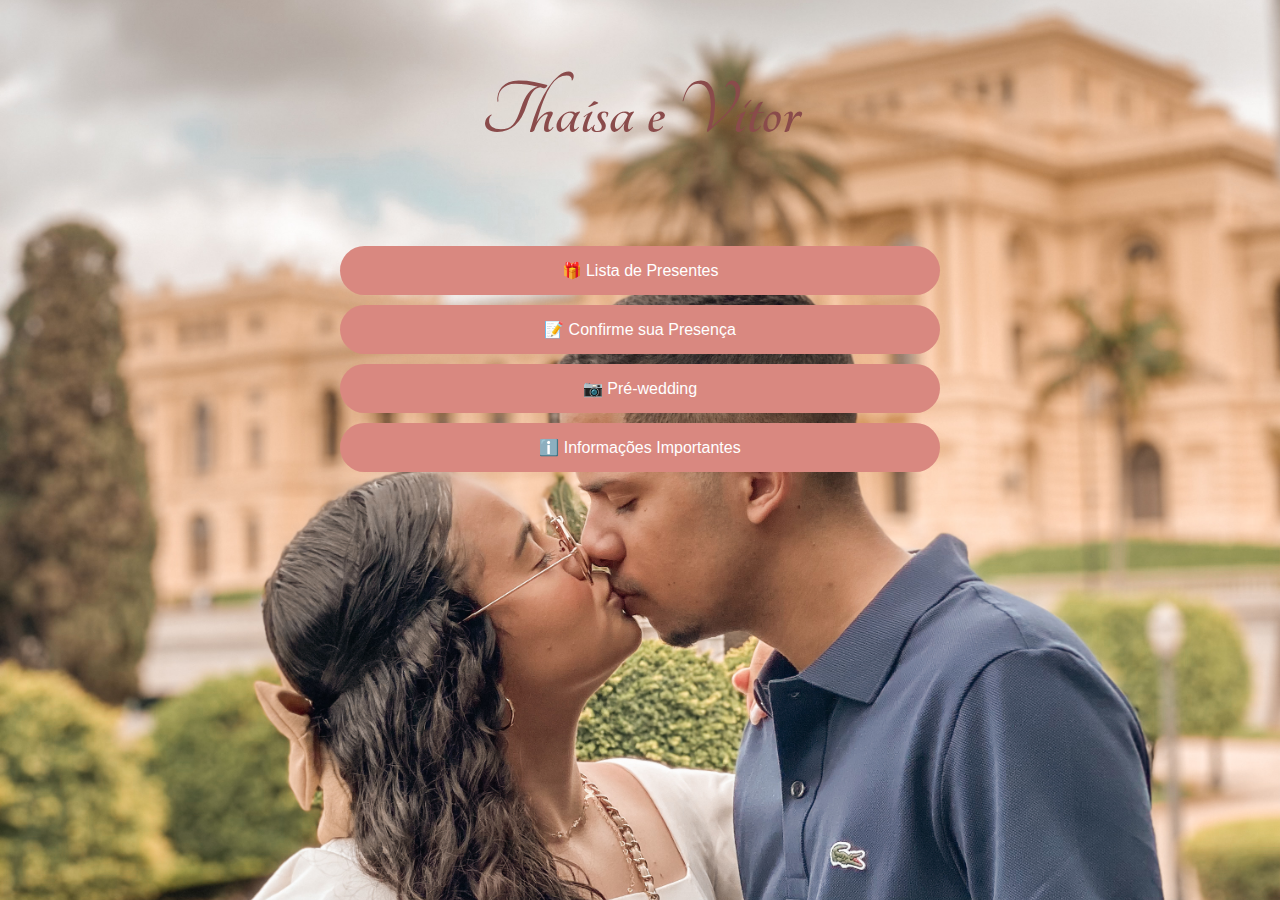
<file: index.html>
<!DOCTYPE html>
<html lang="pt-BR">
<head>
    <meta charset="UTF-8">
    <meta name="viewport" content="width=device-width, initial-scale=1.0">
    <title>Thayza e Vitor</title>
    <link rel="stylesheet" href="styles.css">
    <link rel="preconnect" href="https://fonts.googleapis.com">
    <link rel="preconnect" href="https://fonts.gstatic.com" crossorigin>
    <link href="https://fonts.googleapis.com/css2?family=Tangerine:wght@400;700&display=swap" rel="stylesheet">
</head>
<body>
   
    <div class="container">
        <header>
            <h1>Thaísa e Vitor</h1>
        </header>
        <nav>
            <button class="botao" onclick="irPara('lista-presentes.html')">🎁 Lista de Presentes</button>
            <button class="botao" onclick="irPara('confirme-presenca.html')">📝 Confirme sua Presença</button>
            <button class="botao" onclick="irPara('pre_wedding.html')">📷 Pré-wedding</button>
            <button class="botao" onclick="irPara('informacoes.html')">ℹ️ Informações Importantes</button>
        </nav>
    </div>

    <script>
        function irPara(pagina) {
            window.location.href = pagina;
        }
    </script>
</body>
</html>
</file>
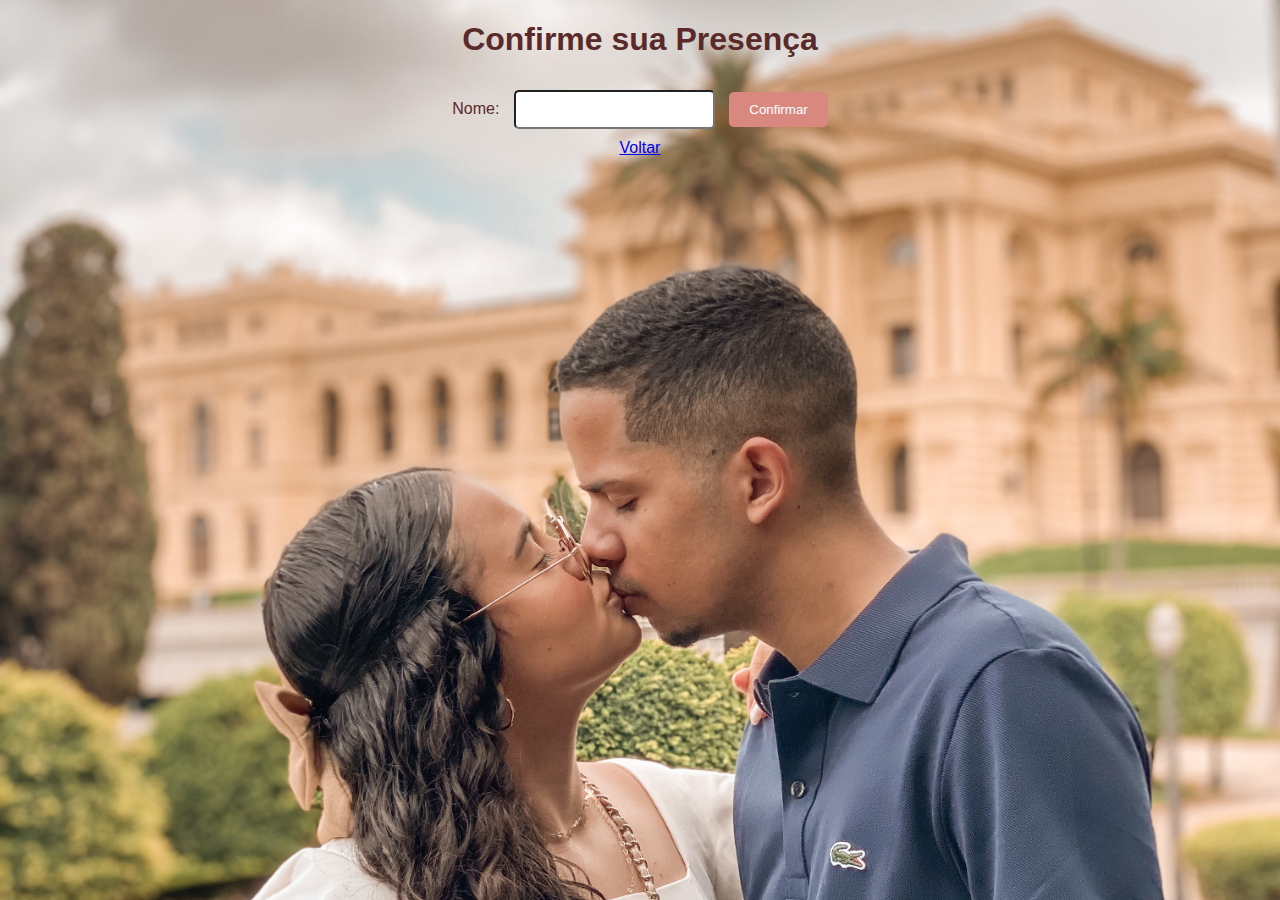
<file: confirme-presenca.html>
<!DOCTYPE html>
<html lang="pt-BR">
<head>
    <meta charset="UTF-8">
    <meta name="viewport" content="width=device-width, initial-scale=1.0">
    <title>Confirme sua Presença</title>
    <link rel="stylesheet" href="styles-presenca.css">
</head>
<body>
    <div class="container">
        <h1>Confirme sua Presença</h1>
        <form>
            <label for="nome">Nome:</label>
            <input type="text" id="nome" name="nome" required>
            <button type="submit">Confirmar</button>
        </form>
    </div>
    <footer>
        <a href="index.html">Voltar</a>
    </footer>
</body>
</html>
</file>
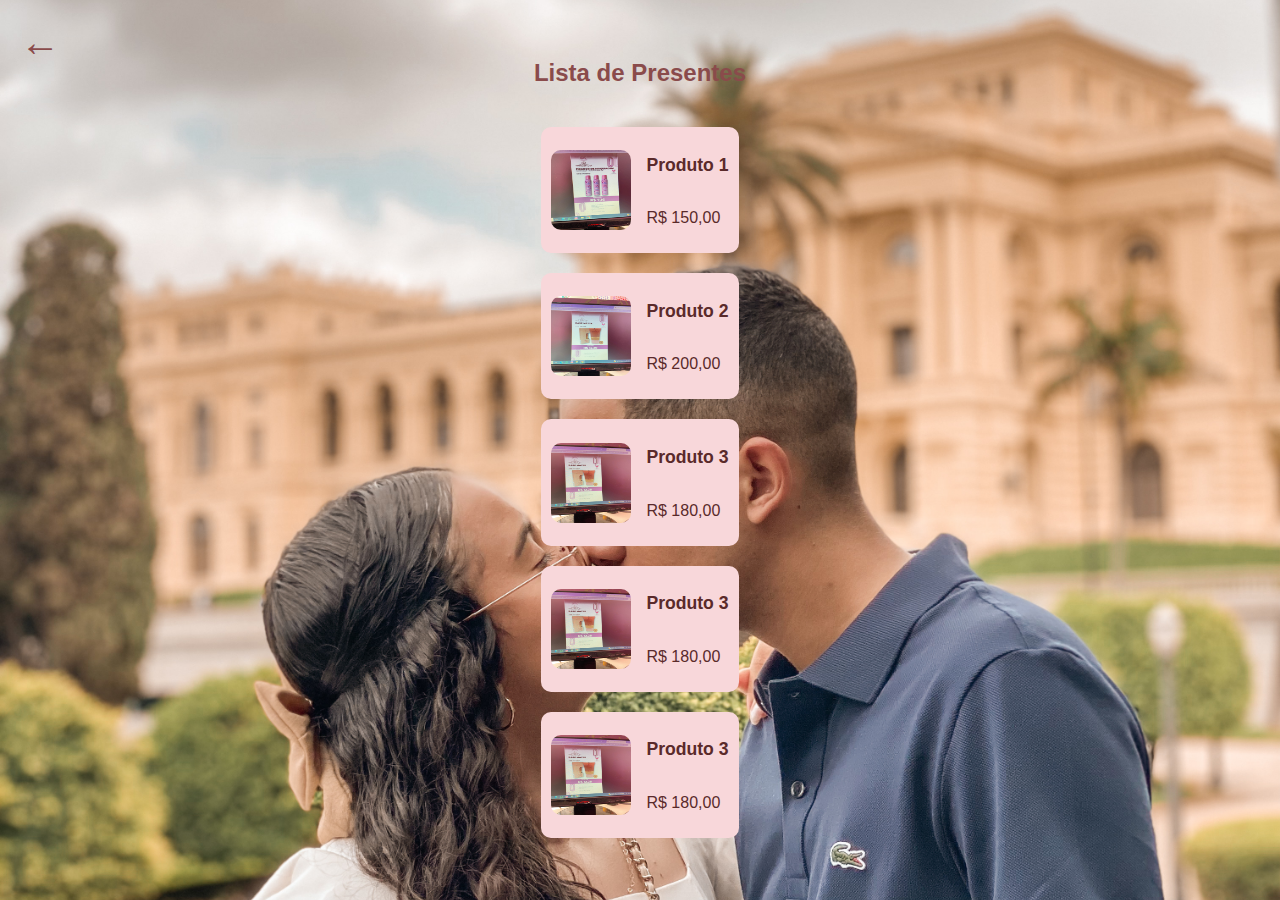
<file: lista-presentes.html>
<!DOCTYPE html>
<html lang="pt-BR">
<head>
    <meta charset="UTF-8">
    <meta name="viewport" content="width=device-width, initial-scale=1.0">
    <title>Lista de Presentes</title>
    <link rel="stylesheet" href="styles-lista.css">
</head>
<body>

    <div class="container">
        <h1>Lista de Presentes</h1>
        <div class="lista-presentes">
            <div class="presente" onclick="mostrarDetalhes('fotos/foto1.jpg', 'Produto 1', 'R$ 150,00')">
                <img src="fotos/foto1.jpg" alt="Presente 1">
                <div class="detalhes">
                    <p class="nome">Produto 1</p>
                    <p class="preco">R$ 150,00</p>
                </div>
            </div>
            <div class="presente" onclick="mostrarDetalhes('fotos/foto2.jpg', 'Produto 2', 'R$ 200,00')">
                <img src="fotos/foto2.jpg" alt="Presente 2">
                <div class="detalhes">
                    <p class="nome">Produto 2</p>
                    <p class="preco">R$ 200,00</p>
                </div>
            </div>
            <div class="presente" onclick="mostrarDetalhes('fotos/foto3.jpg', 'Produto 3', 'R$ 180,00')">
                <img src="fotos/foto3.jpg" alt="Presente 3">
                <div class="detalhes">
                    <p class="nome">Produto 3</p>
                    <p class="preco">R$ 180,00</p>
                </div>
            </div>
            <div class="presente" onclick="mostrarDetalhes('fotos/foto3.jpg', 'Produto 3', 'R$ 180,00')">
                <img src="fotos/foto3.jpg" alt="Presente 3">
                <div class="detalhes">
                    <p class="nome">Produto 3</p>
                    <p class="preco">R$ 180,00</p>
                </div>
            </div>
            <div class="presente" onclick="mostrarDetalhes('fotos/foto3.jpg', 'Produto 3', 'R$ 180,00')">
                <img src="fotos/foto3.jpg" alt="Presente 3">
                <div class="detalhes">
                    <p class="nome">Produto 3</p>
                    <p class="preco">R$ 180,00</p>
                </div>
            </div>
            <div class="presente" onclick="mostrarDetalhes('fotos/foto3.jpg', 'Produto 3', 'R$ 180,00')">
                <img src="fotos/foto3.jpg" alt="Presente 3">
                <div class="detalhes">
                    <p class="nome">Produto 3</p>
                    <p class="preco">R$ 180,00</p>
                </div>
            </div>
            <div class="presente" onclick="mostrarDetalhes('fotos/foto3.jpg', 'Produto 3', 'R$ 180,00')">
                <img src="fotos/foto3.jpg" alt="Presente 3">
                <div class="detalhes">
                    <p class="nome">Produto 3</p>
                    <p class="preco">R$ 180,00</p>
                </div>
            </div>
            <div class="presente" onclick="mostrarDetalhes('fotos/foto3.jpg', 'Produto 3', 'R$ 180,00')">
                <img src="fotos/foto3.jpg" alt="Presente 3">
                <div class="detalhes">
                    <p class="nome">Produto 3</p>
                    <p class="preco">R$ 180,00</p>
                </div>
            </div>
            <div class="presente" onclick="mostrarDetalhes('fotos/foto3.jpg', 'Produto 3', 'R$ 180,00')">
                <img src="fotos/foto3.jpg" alt="Presente 3">
                <div class="detalhes">
                    <p class="nome">Produto 3</p>
                    <p class="preco">R$ 180,00</p>
                </div>
            </div>
            <div class="presente" onclick="mostrarDetalhes('fotos/foto3.jpg', 'Produto 3', 'R$ 180,00')">
                <img src="fotos/foto3.jpg" alt="Presente 3">
                <div class="detalhes">
                    <p class="nome">Produto 3</p>
                    <p class="preco">R$ 180,00</p>
                </div>
            </div>
            <!-- Adicione mais produtos conforme necessário -->
        </div>
    </div>

    <a href="index.html" class="voltar">
        <span class="seta">&#8592;</span> <!-- Seta para a esquerda -->
    </a>

    <script>
        function mostrarDetalhes(imagem, nome, preco) {
            // Passando os dados para a URL de detalhes
            window.location.href = `detalhes.html?imagem=${imagem}&nome=${encodeURIComponent(nome)}&preco=${encodeURIComponent(preco)}`;
        }
    </script>
</body>
</html>
</file>
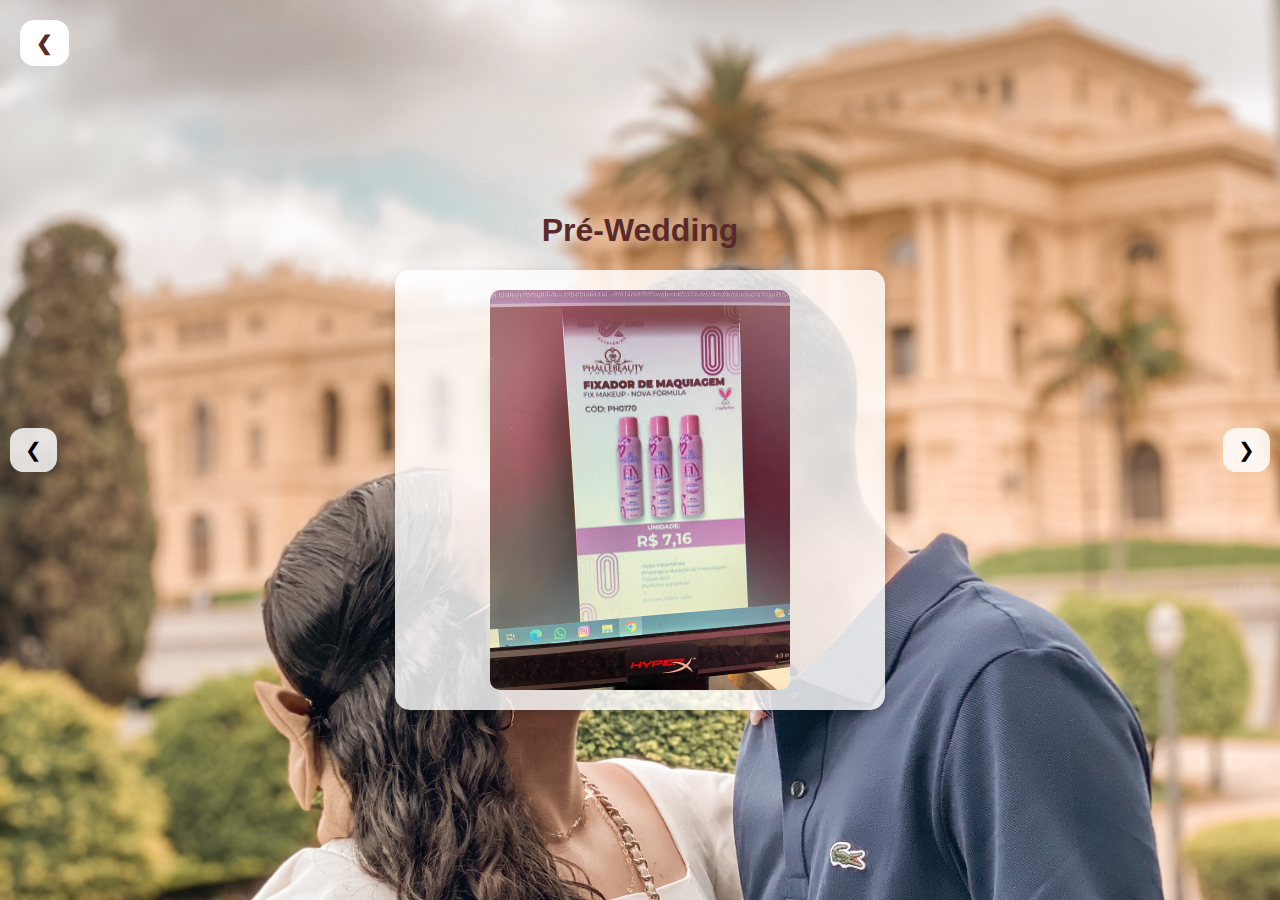
<file: pre_wedding.html>
<!DOCTYPE html>
<html lang="pt-BR">
<head>
    <meta charset="UTF-8">
    <meta name="viewport" content="width=device-width, initial-scale=1.0">
    <title>Pré-Wedding</title>
    <link rel="stylesheet" href="styles-pre-wedding.css">
</head>
<body>
    <!-- Botão de voltar -->
    <a href="index.html" class="back-button">&#10094;</a>

    <h1>Pré-Wedding</h1>

    <!-- Galeria de Imagens -->
    <div class="container">
        <div class="gallery">
            <img src="fotos/foto1.jpg" alt="Foto 1" class="active">
            <img src="fotos/foto2.jpg" alt="Foto 2">
            <img src="fotos/foto3.jpg" alt="Foto 3">
        </div>

        <!-- Botões de Navegação -->
        <button class="prev" onclick="mudarImagem(-1)">&#10094;</button>
        <button class="next" onclick="mudarImagem(1)">&#10095;</button>
    </div>

    <script src="script_pre.js"></script> <!-- Arquivo JS -->
</body>
</html>
</file>
<file: styles.css>
@import url('https://fonts.googleapis.com/css2?family=Tangerine:wght@400;700&display=swap');

body {
    font-family: Arial, sans-serif;
    text-align: center;
    background-image: url(fotos/casal3.jpeg); /* Caminho da imagem */
    background-size: cover;  /* Faz a imagem cobrir toda a tela */
    background-position: center; /* Centraliza a imagem */
    background-repeat: no-repeat; /* Evita repetição */
    background-attachment: fixed; /* Mantém a imagem fixa ao rolar */
    color: #5a2a2a;
    margin: 0;
    padding: 0;
}

.tangerine-regular {
    font-family: "Tangerine", serif;
    font-weight: 700;
    font-style: normal;
  }
  
  .tangerine-bold {
    font-family: "Tangerine", serif;
    font-weight: 700;
    font-style: normal;
  }

.container {
    max-width: 600px;
    margin: auto;
    padding: 20px;
}

.foto-casal {
    width: 100%;
    border-radius: 15px;
}

h1 {
    font-family: "Tangerine", serif;
    font-weight: 900;
    font-style:normal;
    font-size: 80px;
    margin: 50px 0;
    margin-bottom: 15%;
    color: #8a4b4b;
}


nav {
    display: flex;
    flex-direction: column;
    gap: 10px;
    margin-top: 20px;
}

.botao {
    background-color: #d98880;
    border: none;
    color: white;
    padding: 15px;
    border-radius: 30px;
    font-size: 1em;
    cursor: pointer;
    transition: 0.3s;
}

.botao:hover {
    background-color: #c76b6b;
}
</file>
<file: styles-presenca.css>
.container {
    text-align: center;
}
body {
    font-family: Arial, sans-serif;
    text-align: center;
    background-image: url(fotos/casal3.jpeg); /* Caminho da imagem */
    background-size: cover;  /* Faz a imagem cobrir toda a tela */
    background-position: center; /* Centraliza a imagem */
    background-repeat: no-repeat; /* Evita repetição */
    background-attachment: fixed; /* Mantém a imagem fixa ao rolar */
    color: #5a2a2a;
    margin: 0;
    padding: 0;
}

input {
    padding: 10px;
    margin: 10px;
    border-radius: 5px;
}

button {
    padding: 10px 20px;
    background-color: #d98880;
    border: none;
    color: white;
    cursor: pointer;
    border-radius: 5px;
}
</file>
<file: styles-lista.css>
body {
    font-family: Arial, sans-serif;
    text-align: center;
    background-image: url(fotos/casal3.jpeg);
    background-size: cover;
    background-position: center;
    background-repeat: no-repeat;
    background-attachment: fixed;
    color: #5a2a2a;
    margin: 0;
    padding: 0;
    display: flex;
    justify-content: center;
    align-items: center;
    height: 100vh;
}

.container {
    width: 90%;
    max-width: 500px;
    padding: 15px;
    display: flex;
    flex-direction: column;
    align-items: center;
    height: auto;  /* Ajusta o tamanho conforme o conteúdo */
    overflow: hidden;  /* Remove qualquer excesso de rolagem dentro do container */
}

h1 {
    font-size: 1.5em;
    color: #8a4b4b;
    margin-bottom: 10px;
}

.lista-presentes {
    width: 100%;
    max-height: 80vh;  /* Limita a altura máxima do container para rolar dentro */
    overflow-y: scroll;  /* Permite a rolagem vertical */
    padding: 10px;
    display: flex;
    flex-direction: column;
    gap: 20px;  /* Adicionando espaçamento entre os produtos */
    margin-top: 20px;
    -ms-overflow-style: none;  /* Remove a linha de rolagem no IE */
    scrollbar-width: none;  /* Remove a linha de rolagem no Firefox */
}

/* Para Chrome, Safari e Opera */
.lista-presentes::-webkit-scrollbar {
    display: none;  /* Remove a linha de rolagem nos navegadores WebKit */
}

.presente {
    display: flex;
    align-items: center;
    background-color: #f8d7da;
    padding: 10px;
    border-radius: 10px;
    cursor: pointer;
    transition: transform 0.3s, background-color 0.3s;
    max-width: 400px;
    margin: 0 auto;
}

.presente:hover {
    transform: scale(1.05);
    background-color: #f5c6cb;
}

.presente img {
    width: 80px;
    height: 80px;
    margin-right: 15px;
    border-radius: 10px;
}

.detalhes {
    display: flex;
    flex-direction: column;
    justify-content: center;
    text-align: left;
}

.nome {
    font-size: 1.1em;
    color: #5a2a2a;
    font-weight: bold;
}

.preco {
    font-size: 1em;
    color: #5a2a2a;
}

/* Estilizando o link de voltar como uma seta */
.voltar {
    position: absolute;
    top: 20px;
    left: 20px;
    font-size: 2.5em;  /* Tamanho maior para a seta */
    color: #8a4b4b;
    text-decoration: none;
    transition: color 0.3s;
}

.voltar:hover {
    color: #6d3a3a; /* Muda a cor quando o mouse passar */
}
</file>
<file: styles-pre-wedding.css>
body {
    font-family: Arial, sans-serif;
    text-align: center;
    background-image: url(fotos/casal3.jpeg);
    background-size: cover;
    background-position: center;
    background-repeat: no-repeat;
    background-attachment: fixed;
    color: #5a2a2a;
    margin: 0;
    padding: 0;
    display: flex;
    flex-direction: column;
    align-items: center;
    justify-content: center;
    height: 100vh;
}

/* Botão de voltar no canto superior esquerdo */
.back-button {
    position: absolute;
    top: 20px;
    left: 20px;
    text-decoration: none;
    font-size: 20px;
    color: #5a2a2a;
    font-weight: bold;
    background: rgb(255, 255, 255);
    padding: 10px 15px;
    border-radius: 30%;
    transition: background 0.3s, transform 0.3s;
    border: 1px solid rgba(255, 255, 255, 0.5);
}

.back-button:hover {
    background: rgba(255, 255, 255, 1);
    transform: scale(1.4);
}

/* Container da galeria */
.container {
    display: flex;
    flex-direction: column;
    align-items: center;
    justify-content: center;
    width: 100%;
    max-width: 450px;
    padding: 20px;
    background: rgba(255, 255, 255, 0.815); /* Fundo branco semi-transparente */
    border-radius: 15px;
    box-shadow: 0px 4px 10px rgba(0, 0, 0, 0.2);
}

/* Galeria com fundo semi-transparente */

/* Imagens */
.gallery img {
    display: none; /* Esconde todas as imagens inicialmente */
    width: 100%;
    height: auto;
    max-width: 300px;  /* Limita o tamanho máximo das imagens */
    border-radius: 10px;
    opacity: 0; /* Faz com que a imagem comece invisível */
    transform: scale(1.05); /* Um leve zoom na imagem */
    transition: opacity 1s ease-in-out, transform 1s ease-in-out; /* Animação suave */
}

/* Exibe a imagem ativa com animação suave */
.gallery img.active {
    display: block;
    opacity: 1; /* Torna a imagem visível */
    transform: scale(1); /* Retorna a imagem ao tamanho normal */
}

/* Botões de navegação */
.prev, .next {
    position: absolute;
    top: 50%;
    transform: translateY(-50%);
    background-color: rgba(255, 255, 255, 0.829);
    border: none;
    padding: 10px 15px;
    font-size: 20px;
    cursor: pointer;
    border-radius: 30%;
    transition: background-color 0.3s;
    z-index: 10;
}

.prev:hover, .next:hover {
    background-color: rgba(255, 255, 255, 1);
}

/* Posicionamento dos botões */
.prev {
    left: 10px;
}

.next {
    right: 10px;
}
</file>
